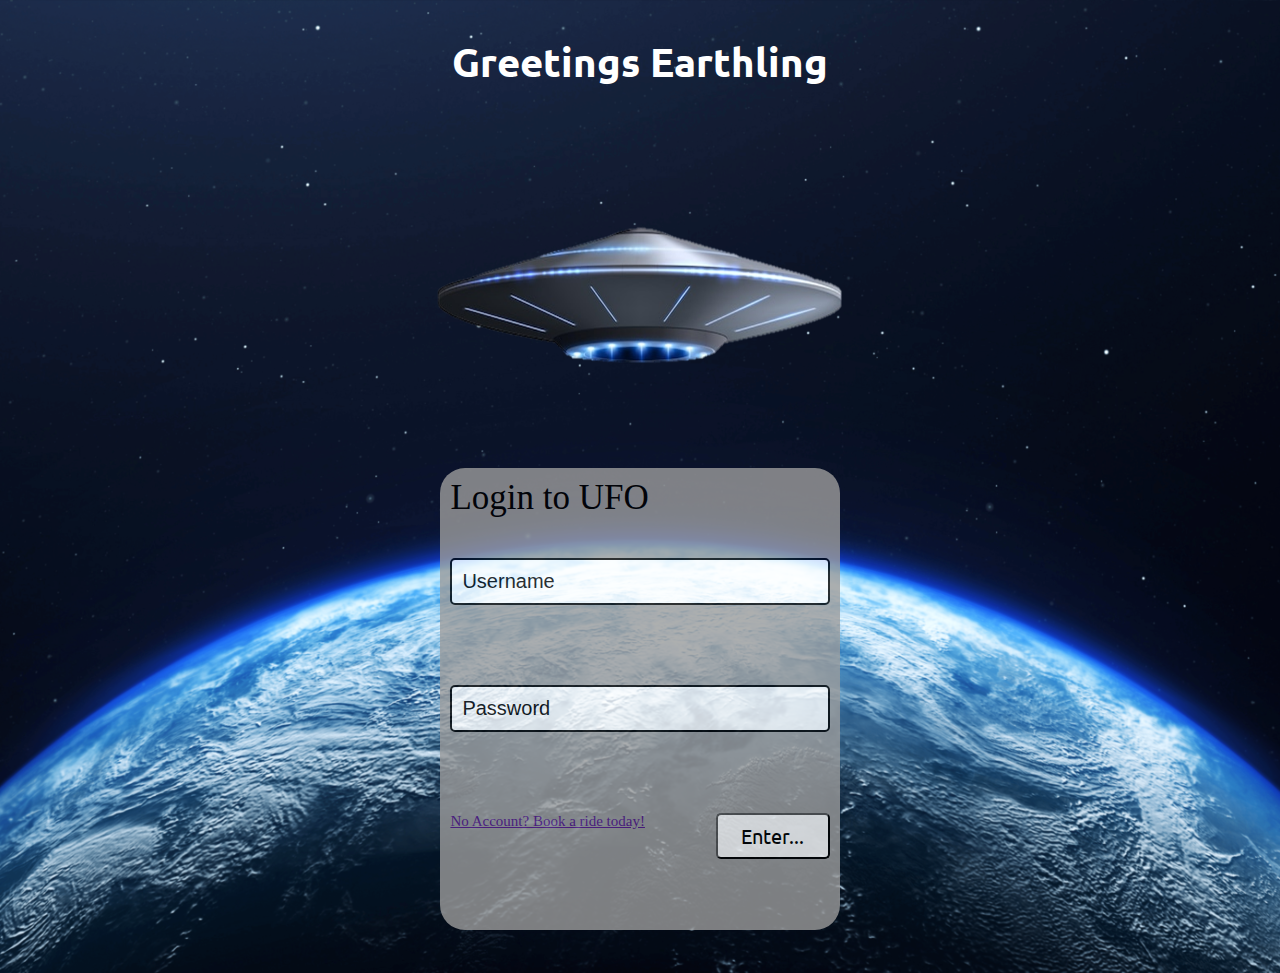
<file: index.html>
<html>
<head>
	<title>COP 4331 LAMP Stack</title>
    <link href="css/loginregistration.css" rel="stylesheet">	
    <link href="https://fonts.googleapis.com/css?family=Ubuntu" rel="stylesheet">
    <link rel="icon" href="images/ufo-website-icon.png" type="image/x-icon">
    <script type="text/javascript" src="js/md5.js"></script>
    <script type="text/javascript" src="js/code.js"></script>
</head>

<body>
  <h1 id="loginTitle">Greetings Earthling</h1>
  
  <img id="ufo" src="./images/UFOWeb.png">
  
  <form id="loginDiv">
  	<span id="innerTitle">Login to UFO</span>
  	<input type="text" id="loginUsername" class="input" placeholder="Username" onkeyup="loginValidation()"/>
    <div id="loginUsernameError" class="validationError"></div>
  	<input type="password" id="loginPassword" class="input" placeholder="Password" onkeyup="loginValidation()"/>
    <div id="loginPasswordError" class="validationError"></div>
   <div id="bottomRow">
     <a id="signUpLink" href="">No Account? Book a ride today!</a>
  	<button type="button" id="loginButton" class="buttons" onclick="doLogin()"> Enter... </button>
   </div>
   <div type="text" id="loginResult" class="validationError"></div> 
  </form>


  <form id="registerDiv" class="formHidden">
  	<span id="innerTitle">Sign Up for UFO</span>
    <input type="text" id="registerFirstName" class="input" placeholder="First Name" onkeyup="registerValidation()"/>
    <div id="registerFirstNameError" class="validationError"></div>
    <input type="text" id="registerLastName" class="input" placeholder="Last Name" onkeyup="registerValidation()"/>
    <div id="registerLastNameError" class="validationError"></div>
  	<input type="text" id="registerUsername" class="input" placeholder="Username" onkeyup="registerValidation()"/>
    <div id="registerUsernameError" class="validationError"></div>
  	<input type="password" id="registerPassword" class="input" placeholder="Password" onkeyup="registerValidation()"/>
    <div id="registerPasswordError" class="validationError"></div>
    <div id="bottomRow">
    <button type="button" id="backToLoginButton" class="buttons">Back</button>
  	<button type="button" id="registerButton" class="buttons" onclick="doRegistration()"> Enter... </button>
   </div>
  	<div id="registerResult" class="validationError"></div>
  </form>
</body>
</html>
</file>
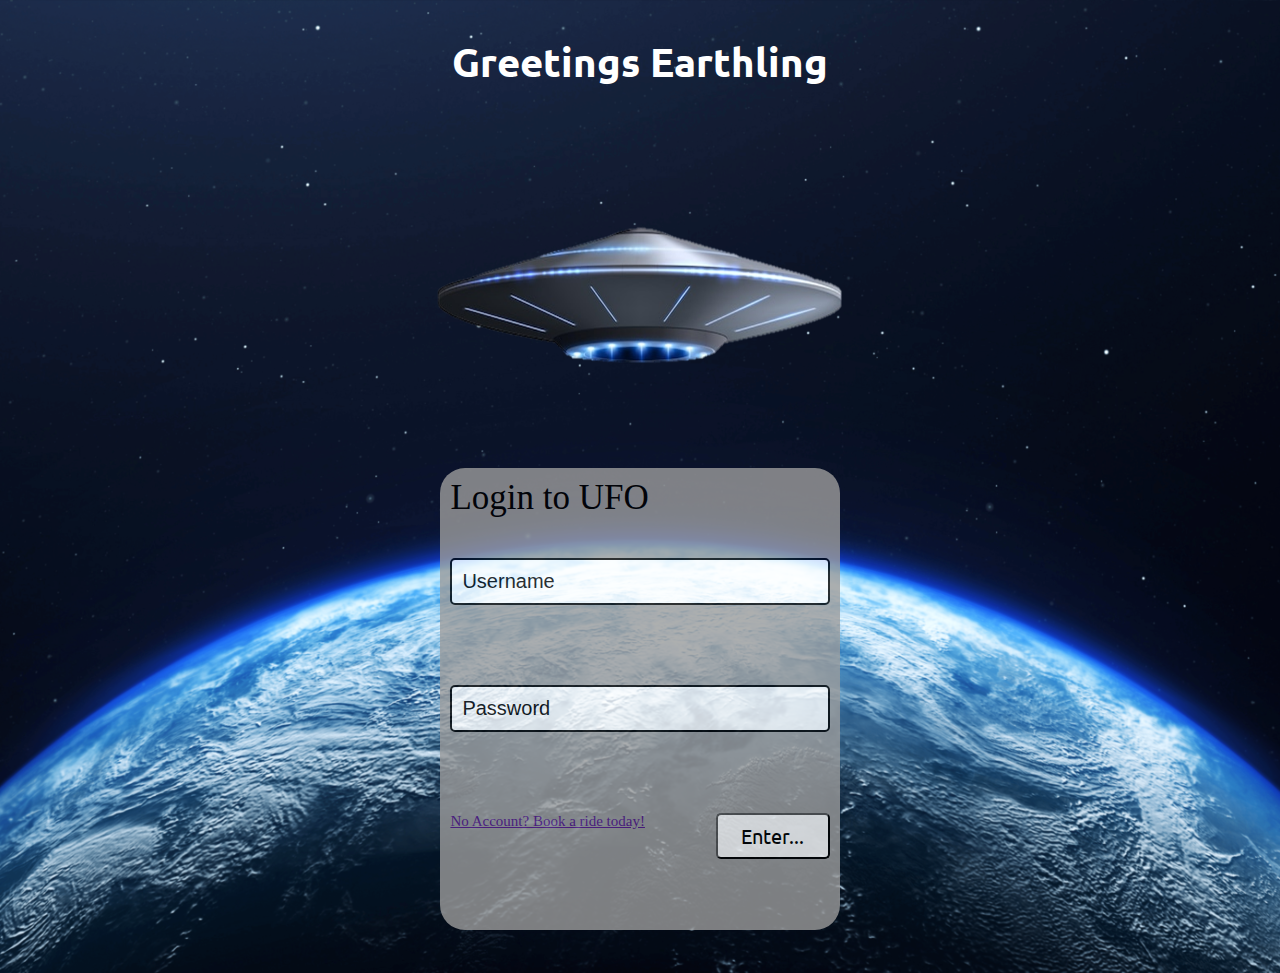
<file: color.html>
<html>
<head>
	<title>COP 4331 LAMP Stack Demo</title>
	<script type="text/javascript" src="js/code.js"></script>
    <link href="css/loginregistration.css" rel="stylesheet">	
    <link href="https://fonts.googleapis.com/css?family=Ubuntu" rel="stylesheet">
	
	<script type="text/javascript">
	document.addEventListener('DOMContentLoaded', function() 
	{
		readCookie();
	}, false);
	</script>
	
</head>
<body>

<h1 id="title">COP 4331 LAMP Stack Demo</h1>

<div id="loggedInDiv">
	<span id="userName"></span><br />
	<button type="button" id="logoutButton" class="buttons" onclick="doLogout();"> Log Out </button>
</div>

<div id="accessUIDiv">
	<br />

	<input type="text" id="searchText" placeholder="Color To Search For"/>
	<button type="button" id="searchColorButton" class="buttons" onclick="searchColor();"> Search Color </button><br />
	<span id="colorSearchResult"></span>
	<p id="colorList">
	</p><br /><br />

	<input type="text" id="colorText" placeholder="Color To Add">
	<button type="button" id="addColorButton" class="buttons" onclick="addColor();"> Add Color </button><br />
	<span id="colorAddResult"></span>
</div>

</body>
</html>
</file>
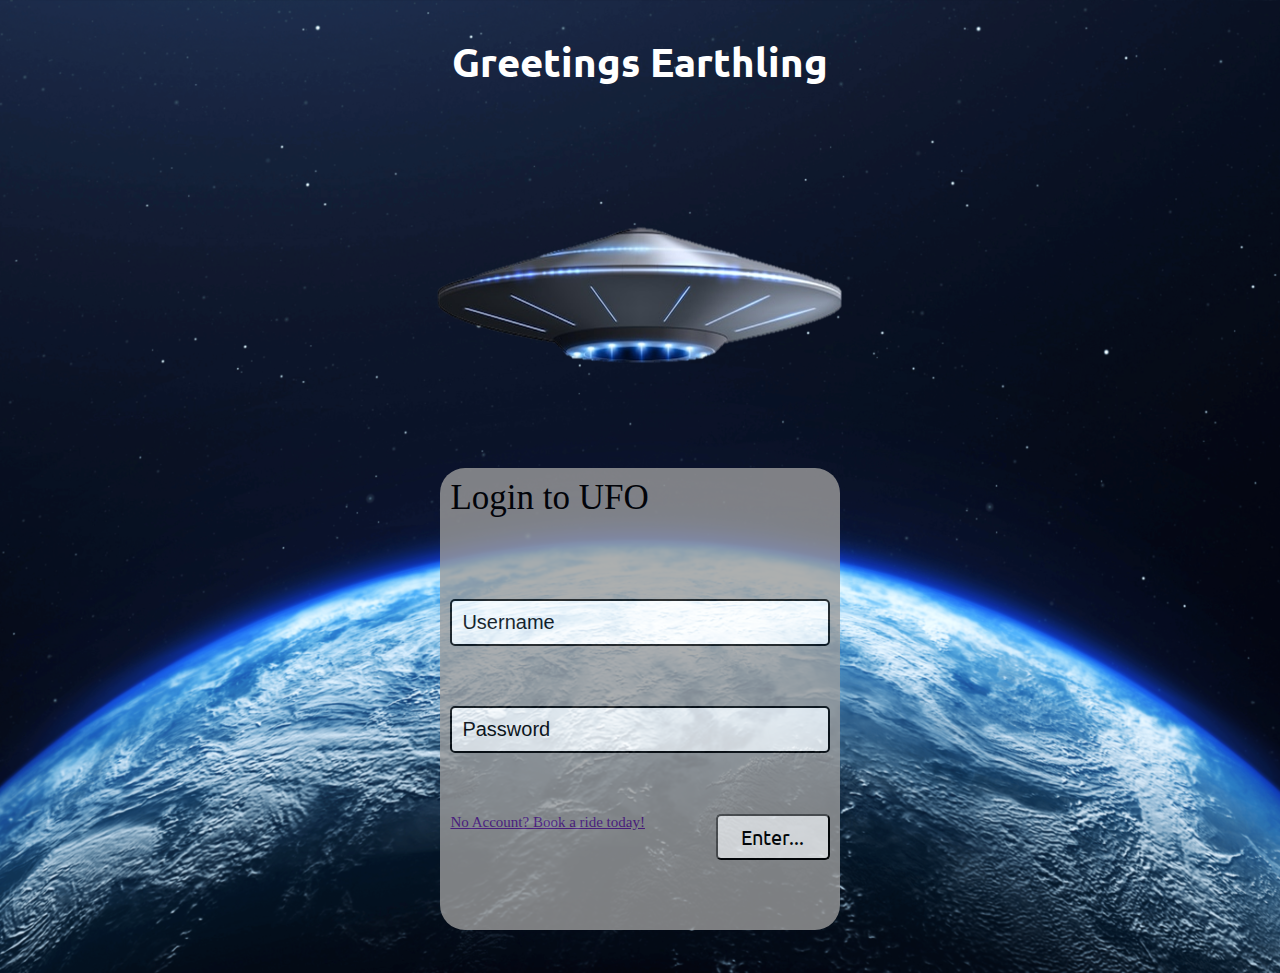
<file: loginregistration.html>
<html>
<head>
	<title>COP 4331 LAMP Stack</title>
	<script type="text/javascript" src="js/md5.js"></script>
	<script type="text/javascript" src="js/code.js"></script>
    <link href="css/loginregistration.css" rel="stylesheet">	
    <link href="https://fonts.googleapis.com/css?family=Ubuntu" rel="stylesheet">
    <link rel="icon" href="images/ufo-website-icon.png" type="image/x-icon">
</head>

<body>
  <h1 id="loginTitle">Greetings Earthling</h1>
  
  <img id="ufo" src="./images/UFOWeb.png">
  
  <form id="loginDiv">
  	<span id="innerTitle">Login to UFO</span>
  	<input type="text" id="loginUsername" class="input" placeholder="Username" />
  	<input type="password" id="loginPassword" class="input" placeholder="Password"/>
   <div id="bottomRow">
     <a id="signUpLink" href="">No Account? Book a ride today!</a>
  	<button type="button" id="loginButton" class="buttons" onclick="doLogin();"> Enter... </button>
   </div>
  	<span id="loginResult"></span>
  </form>


  <form id="registerDiv" class="formHidden">
  	<span id="innerTitle">Sign Up for UFO</span>
    <input type="text" id="registerFirstName" class="input" placeholder="First Name"/>
    <input type="text" id="registerLastName" class="input" placeholder="Last Name"/>
  	<input type="text" id="registerUsername" class="input" placeholder="Username" />
  	<input type="password" id="registerPassword" class="input" placeholder="Password"/>

   <div id="bottomRow">
    <button type="button" id="backToLoginButton" class="buttons">Back</button>
  	<button type="button" id="registerButton" class="buttons" onclick="doRegistration();"> Enter... </button>
   </div>
  	<span id="Result"></span>
  </form>
  

</body>
</html>
</file>
<file: css/loginregistration.css>
html
{
  width: 100%;
}
  
body 
{
  background-image: url("../images/SpaceEarth.png");
  background-size: cover;
  max-width: 100%;
  background-position:center;
  display: flex;
  flex-direction: column;
  align-items: center;
}

.formHidden{
  display: none !important;
}

#ufo
{
  width: 40%;
  height: 40%;
}

#loginTitle 
{
    font-size: 40px;
    text-align: center;
    font-family: 'Ubuntu', sans-serif;
    color: #FFFFFF;
}

#loginDiv
{
    font-size: 35px;
    border-radius: 25px;
    width: 30%;
    height: 50%;
    display: flex;
    flex-direction: column;
    align-items: start;
    justify-content: space-between;
    background-color: #9C9C9C;
    opacity: 80%;
    padding: 10px;    
}

.validationError
{
  font-size: 18px;
  color: red;
  width: 100%;
  height: 40px;
  margin-top: 2px;
}

#innerTitle{
  color: black;
}

#loginUsername{
  margin-top: 20px;
}

#registerFirstName{
  margin-top: 20px;
}

#registerPasswordError{
  height: 70px;
}

.buttons
{
  font-size: 25px;
  border-radius: 5px;
  background-color: #FFFFFF;
  width: 50%;
  font-family: 'Ubuntu', sans-serif;
  padding: 8px;
  
}

.input
{
  padding: 10px;
  width: 100%;
  border-radius: 5px;
  background-color: #FFFFFF;
  color: black;
  border: 2px solid black;
  color: black;
  font-size: 20px;
}

#signUpLink{
  font-size: 15px;
}

#loginButton{
  align-self: end;
  font-size: 20px;
  width: 30%;
}

#bottomRow{
  display: flex;
  width: 100%;
  flex-direction: row;
  justify-content: space-between;
  
}

::placeholder{
  color: black;
}

#registerDiv
{
    font-size: 35px;
    border-radius: 25px;
    width: 30%;
    height: 75%;
    display: flex;
    flex-direction: column;
    align-items: start;
    justify-content: space-between;
    background-color: #9C9C9C;
    opacity: 80%;
    padding: 10px;    
}

#registerTitle 
{
    font-size: 40px;
    text-align: center;
    font-family: 'Ubuntu', sans-serif;
    color: #FFFFFF;
}

#registerButton{
  align-self: end;
  font-size: 20px;
  width: 30%;
}

#backToLoginButton{
  align-self: start;
  font-size: 20px;
  width: 30%;
}




#logoutButton{
    width: 20%;
}

#loggedInDiv
{
    font-size: 30px;
    width: 70%;
    margin-left: 15%;
    padding: 25px;
    background-color: #b2b2b2;
}

#accessUIDiv
{
    font-size: 30px;
    width: 70%;
    margin-left: 15%;
    padding: 25px;
    background-color: #b2b2b2;
}


.buttons:hover{
    background-color: #00d5124f;
    color: #FFFFFF;
    opacity: 50%;
}

#searchText
{
    font-size: 30px;
}
#colorText
{
    font-size: 30px;
}


#userName{
    display: inline-block;
    width: 80%;
    margin-left: 10%;
    text-align: center;
}

select{
    width: 30%;
    margin-left: 35%;
    margin-top: 2%;
    font-size: 0.75em;
    font-family: 'Ubuntu', sans-serif;
}

#colorSearchResult{
    display: none;
}

#colorAddResult{
    display: inline-block;
    font-size: 0.8em;
    width: 90%;
    text-align: center;
    margin-left: 5%;
    margin-top: 2%;
    margin-bottom: 1%;
    font-family: 'Ubuntu', sans-serif;
    color: #95060a;
}
</file>
